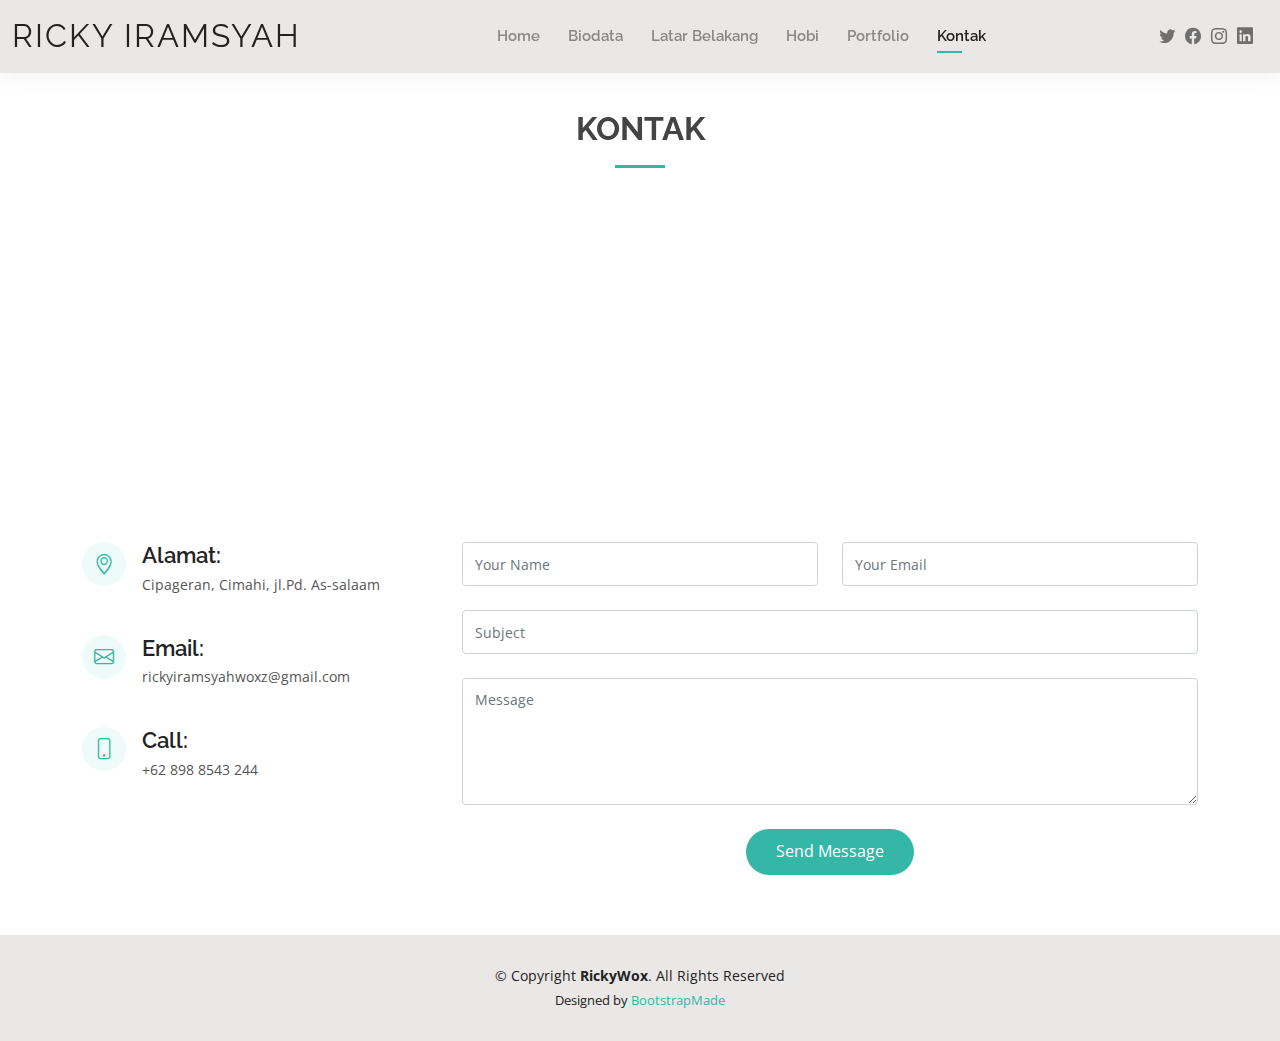
<file: contact.html>
<!DOCTYPE html>
<html lang="en">

<head>
  <meta charset="utf-8">
  <meta content="width=device-width, initial-scale=1.0" name="viewport">

  <title>Contact - RickyWox</title>
  <meta content="" name="description">
  <meta content="" name="keywords">

  <!-- Favicons -->
  <link href="assets/img/favicon.png" rel="icon">
  <link href="assets/img/apple-touch-icon.png" rel="apple-touch-icon">

  <!-- Google Fonts -->
  <link href="https://fonts.googleapis.com/css?family=Open+Sans:300,300i,400,400i,600,600i,700,700i|Raleway:300,300i,400,400i,500,500i,600,600i,700,700i|Poppins:300,300i,400,400i,500,500i,600,600i,700,700i" rel="stylesheet">

  <!-- Vendor CSS Files -->
  <link href="assets/vendor/aos/aos.css" rel="stylesheet">
  <link href="assets/vendor/bootstrap/css/bootstrap.min.css" rel="stylesheet">
  <link href="assets/vendor/bootstrap-icons/bootstrap-icons.css" rel="stylesheet">
  <link href="assets/vendor/boxicons/css/boxicons.min.css" rel="stylesheet">
  <link href="assets/vendor/glightbox/css/glightbox.min.css" rel="stylesheet">
  <link href="assets/vendor/swiper/swiper-bundle.min.css" rel="stylesheet">

  <!-- Template Main CSS File -->
  <link href="assets/css/style.css" rel="stylesheet">

  <!-- =======================================================
  * Template Name: Kelly - v4.3.0
  * Template URL: https://bootstrapmade.com/kelly-free-bootstrap-cv-resume-html-template/
  * Author: BootstrapMade.com
  * License: https://bootstrapmade.com/license/
  ======================================================== -->
</head>

<body>

  <!-- ======= Header ======= -->
  <header id="header" class="fixed-top">
    <div class="container-fluid d-flex justify-content-between align-items-center">

      <h1 class="logo me-auto me-lg-0"><a href="index.html">RICKY IRAMSYAH</a></h1>
      <!-- Uncomment below if you prefer to use an image logo -->
      <!-- <a href="index.html" class="logo"><img src="assets/img/logo.png" alt="" class="img-fluid"></a>-->

      <nav id="navbar" class="navbar order-last order-lg-0">
        <ul>
          <li><a href="index.html">Home</a></li>
          <li><a href="about.html">Biodata</a></li>
          <li><a href="resume.html">Latar Belakang</a></li>
          <li><a href="services.html">Hobi</a></li>
          <li><a href="portfolio.html">Portfolio</a></li>
          <li><a class="active" href="contact.html">Kontak</a></li>
        </ul>
        <i class="bi bi-list mobile-nav-toggle"></i>
      </nav><!-- .navbar -->

      <div class="header-social-links">
        <a href="#" class="twitter"><i class="bi bi-twitter"></i></a>
        <a href="#" class="facebook"><i class="bi bi-facebook"></i></a>
        <a href="#" class="instagram"><i class="bi bi-instagram"></i></a>
        <a href="#" class="linkedin"><i class="bi bi-linkedin"></i></i></a>
      </div>

    </div>

  </header><!-- End Header -->

  <main id="main">

    <!-- ======= Contact Section ======= -->
    <section id="contact" class="contact">
      <div class="container" data-aos="fade-up">

        <div class="section-title">
          <h2>Kontak</h2>
      
        </div>

        <div>
          <iframe style="border:0; width: 100%; height: 270px;" src="https://www.google.com/maps/embed?pb=!1m18!1m12!1m3!1d3961.2955597779173!2d107.53926211449932!3d-6.855133468970433!2m3!1f0!2f0!3f0!3m2!1i1024!2i768!4f13.1!3m3!1m2!1s0x2e68e470e1761649%3A0x0!2zNsKwNTEnMTguNSJTIDEwN8KwMzInMjkuMiJF!5e0!3m2!1sid!2sid!4v1623241635980!5m2!1sid!2sid" frameborder="0" allowfullscreen></iframe>
        </div>
        
        <div class="row mt-5">

          <div class="col-lg-4">
            <div class="info">
              <div class="address">
                <i class="bi bi-geo-alt"></i>
                <h4>Alamat:</h4>
                <p>Cipageran, Cimahi, jl.Pd. As-salaam</p>
              </div>

              <div class="email">
                <i class="bi bi-envelope"></i>
                <h4>Email:</h4>
                <p>rickyiramsyahwoxz@gmail.com</p>
              </div>

              <div class="phone">
                <i class="bi bi-phone"></i>
                <h4>Call:</h4>
                <p>+62 898 8543 244</p>
              </div>

            </div>

          </div>

          <div class="col-lg-8 mt-5 mt-lg-0">

            <form action="forms/contact.php" method="post" role="form" class="php-email-form">
              <div class="row">
                <div class="col-md-6 form-group">
                  <input type="text" name="name" class="form-control" id="name" placeholder="Your Name" required>
                </div>
                <div class="col-md-6 form-group mt-3 mt-md-0">
                  <input type="email" class="form-control" name="email" id="email" placeholder="Your Email" required>
                </div>
              </div>
              <div class="form-group mt-3">
                <input type="text" class="form-control" name="subject" id="subject" placeholder="Subject" required>
              </div>
              <div class="form-group mt-3">
                <textarea class="form-control" name="message" rows="5" placeholder="Message" required></textarea>
              </div>
              <div class="my-3">
                <div class="loading">Loading</div>
                <div class="error-message"></div>
                <div class="sent-message">Your message has been sent. Thank you!</div>
              </div>
              <div class="text-center"><button type="submit">Send Message</button></div>
            </form>

          </div>

        </div>

      </div>
    </section><!-- End Contact Section -->

  </main><!-- End #main -->

  <!-- ======= Footer ======= -->
  <footer id="footer">
    <div class="container">
      <div class="copyright">
        &copy; Copyright <strong><span>RickyWox</span></strong>. All Rights Reserved
      </div>
      <div class="credits">
        <!-- All the links in the footer should remain intact. -->
        <!-- You can delete the links only if you purchased the pro version. -->
        <!-- Licensing information: https://bootstrapmade.com/license/ -->
        <!-- Purchase the pro version with working PHP/AJAX contact form: https://bootstrapmade.com/kelly-free-bootstrap-cv-resume-html-template/ -->
        Designed by <a href="https://bootstrapmade.com/">BootstrapMade</a>
      </div>
    </div>
  </footer><!-- End  Footer -->

  <div id="preloader"></div>
  <a href="#" class="back-to-top d-flex align-items-center justify-content-center"><i class="bi bi-arrow-up-short"></i></a>

  <!-- Vendor JS Files -->
  <script src="assets/vendor/aos/aos.js"></script>
  <script src="assets/vendor/bootstrap/js/bootstrap.bundle.min.js"></script>
  <script src="assets/vendor/glightbox/js/glightbox.min.js"></script>
  <script src="assets/vendor/isotope-layout/isotope.pkgd.min.js"></script>
  <script src="assets/vendor/php-email-form/validate.js"></script>
  <script src="assets/vendor/purecounter/purecounter.js"></script>
  <script src="assets/vendor/swiper/swiper-bundle.min.js"></script>
  <script src="assets/vendor/waypoints/noframework.waypoints.js"></script>

  <!-- Template Main JS File -->
  <script src="assets/js/main.js"></script>

</body>

</html>
</file>
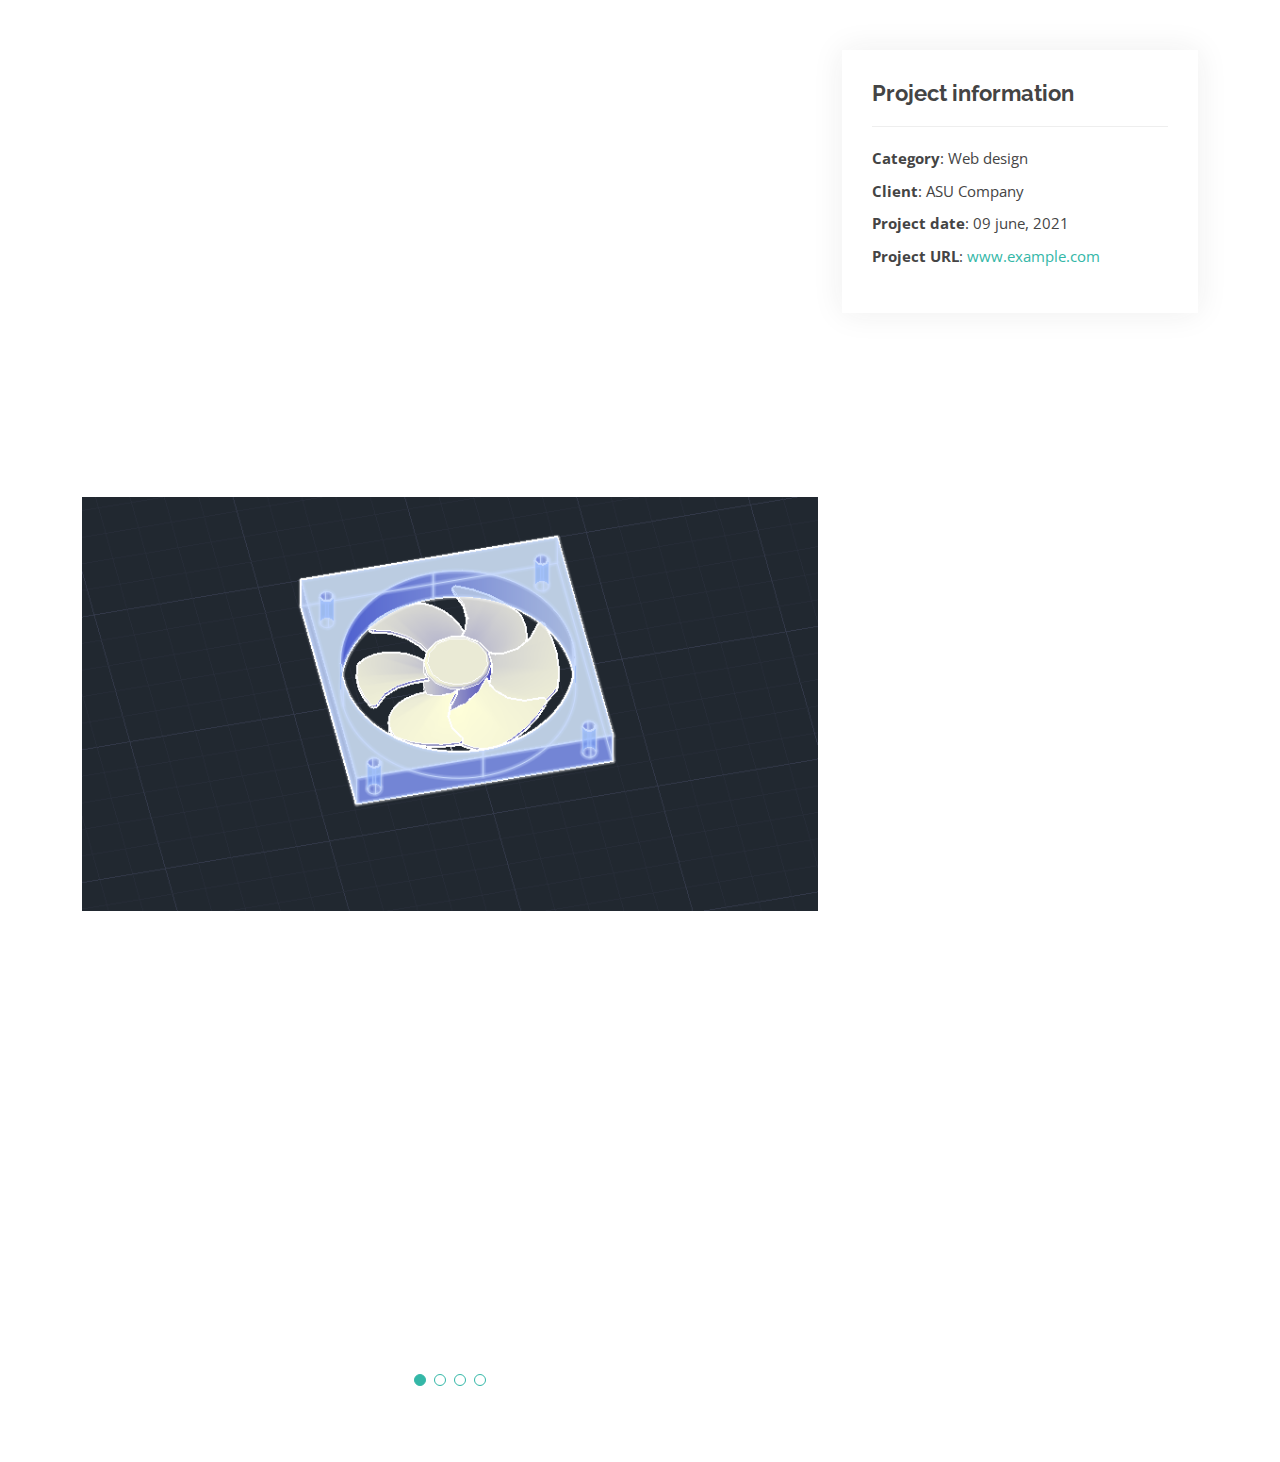
<file: portfolio-details.html>
<!DOCTYPE html>
<html lang="en">

<head>
  <meta charset="utf-8">
  <meta content="width=device-width, initial-scale=1.0" name="viewport">

  <title>RickyWox</title>
  <meta content="" name="description">
  <meta content="" name="keywords">

  <!-- Favicons -->
  <link href="assets/img/favicon.png" rel="icon">
  <link href="assets/img/apple-touch-icon.png" rel="apple-touch-icon">

  <!-- Google Fonts -->
  <link href="https://fonts.googleapis.com/css?family=Open+Sans:300,300i,400,400i,600,600i,700,700i|Raleway:300,300i,400,400i,500,500i,600,600i,700,700i|Poppins:300,300i,400,400i,500,500i,600,600i,700,700i" rel="stylesheet">

  <!-- Vendor CSS Files -->
  <link href="assets/vendor/aos/aos.css" rel="stylesheet">
  <link href="assets/vendor/bootstrap/css/bootstrap.min.css" rel="stylesheet">
  <link href="assets/vendor/bootstrap-icons/bootstrap-icons.css" rel="stylesheet">
  <link href="assets/vendor/boxicons/css/boxicons.min.css" rel="stylesheet">
  <link href="assets/vendor/glightbox/css/glightbox.min.css" rel="stylesheet">
  <link href="assets/vendor/swiper/swiper-bundle.min.css" rel="stylesheet">

  <!-- Template Main CSS File -->
  <link href="assets/css/style.css" rel="stylesheet">

  <!-- =======================================================
  * Template Name: Kelly - v4.3.0
  * Template URL: https://bootstrapmade.com/kelly-free-bootstrap-cv-resume-html-template/
  * Author: BootstrapMade.com
  * License: https://bootstrapmade.com/license/
  ======================================================== -->
</head>

<body>

  <main id="main">

    <!-- ======= Portfolio Details Section ======= -->
    <section id="portfolio-details" class="portfolio-details">
      <div class="container">

        <div class="row gy-4">

          <div class="col-lg-8">
            <div class="portfolio-details-slider swiper-container">
              <div class="swiper-wrapper align-items-center">

                <div class="swiper-slide">
                  <img src="assets/img/portofolio1.PNG" alt="">
                </div>

                <div class="swiper-slide">
                  <img src="assets/img/p1.jpeg" alt="">
                </div>

                <div class="swiper-slide">
                  <img src="assets/img/p2.jpeg" alt="">
                </div>

                <div class="swiper-slide">
                  <img src="assets/img/p3.jpeg" alt="">
                </div>

              </div>
              <div class="swiper-pagination"></div>
            </div>
          </div>

          <div class="col-lg-4">
            <div class="portfolio-info">
              <h3>Project information</h3>
              <ul>
                <li><strong>Category</strong>: Web design</li>
                <li><strong>Client</strong>: ASU Company</li>
                <li><strong>Project date</strong>: 09 june, 2021</li>
                <li><strong>Project URL</strong>: <a href="#">www.example.com</a></li>
              </ul>
            </div>
            
          </div>

        </div>

      </div>
    </section><!-- End Portfolio Details Section -->

  </main><!-- End #main -->

  <div id="preloader"></div>
  <a href="#" class="back-to-top d-flex align-items-center justify-content-center"><i class="bi bi-arrow-up-short"></i></a>

  <!-- Vendor JS Files -->
  <script src="assets/vendor/aos/aos.js"></script>
  <script src="assets/vendor/bootstrap/js/bootstrap.bundle.min.js"></script>
  <script src="assets/vendor/glightbox/js/glightbox.min.js"></script>
  <script src="assets/vendor/isotope-layout/isotope.pkgd.min.js"></script>
  <script src="assets/vendor/php-email-form/validate.js"></script>
  <script src="assets/vendor/purecounter/purecounter.js"></script>
  <script src="assets/vendor/swiper/swiper-bundle.min.js"></script>
  <script src="assets/vendor/waypoints/noframework.waypoints.js"></script>

  <!-- Template Main JS File -->
  <script src="assets/js/main.js"></script>

</body>

</html>
</file>
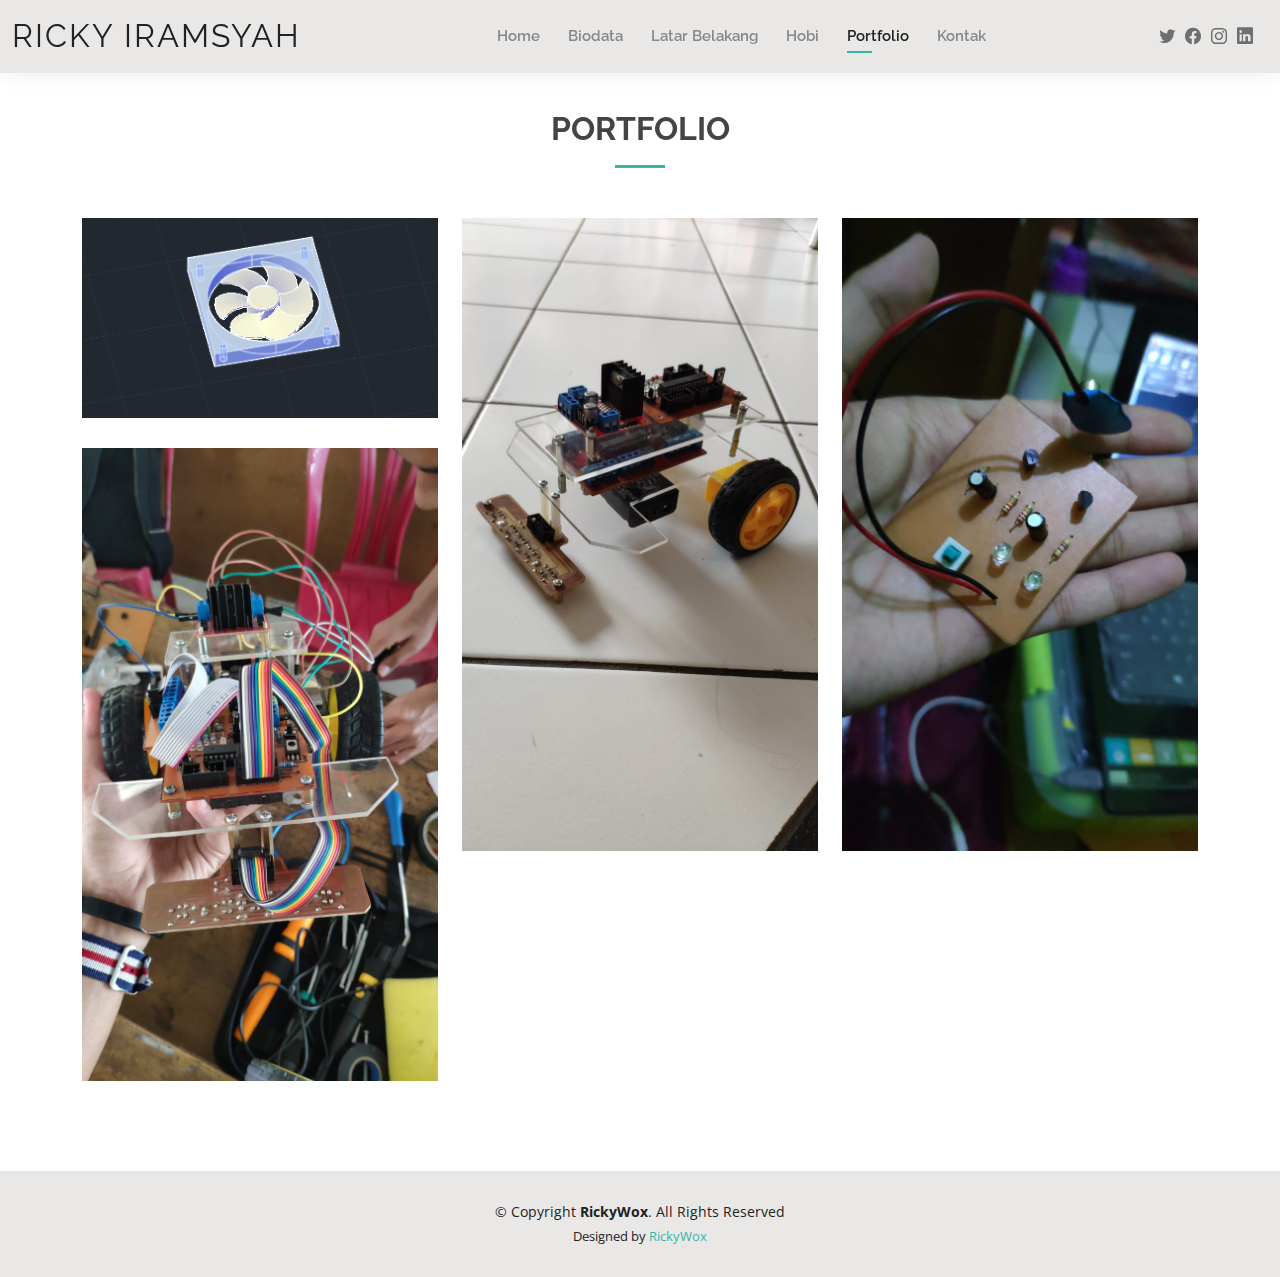
<file: portfolio.html>
<!DOCTYPE html>
<html lang="en">

<head>
  <meta charset="utf-8">
  <meta content="width=device-width, initial-scale=1.0" name="viewport">

  <title>RickyWox</title>
  <meta content="" name="description">
  <meta content="" name="keywords">

  <!-- Favicons -->
  <link href="assets/img/favicon.png" rel="icon">
  <link href="assets/img/apple-touch-icon.png" rel="apple-touch-icon">

  <!-- Google Fonts -->
  <link href="https://fonts.googleapis.com/css?family=Open+Sans:300,300i,400,400i,600,600i,700,700i|Raleway:300,300i,400,400i,500,500i,600,600i,700,700i|Poppins:300,300i,400,400i,500,500i,600,600i,700,700i" rel="stylesheet">

  <!-- Vendor CSS Files -->
  <link href="assets/vendor/aos/aos.css" rel="stylesheet">
  <link href="assets/vendor/bootstrap/css/bootstrap.min.css" rel="stylesheet">
  <link href="assets/vendor/bootstrap-icons/bootstrap-icons.css" rel="stylesheet">
  <link href="assets/vendor/boxicons/css/boxicons.min.css" rel="stylesheet">
  <link href="assets/vendor/glightbox/css/glightbox.min.css" rel="stylesheet">
  <link href="assets/vendor/swiper/swiper-bundle.min.css" rel="stylesheet">

  <!-- Template Main CSS File -->
  <link href="assets/css/style.css" rel="stylesheet">

  <!-- =======================================================
  * Template Name: Kelly - v4.3.0
  * Template URL: https://bootstrapmade.com/kelly-free-bootstrap-cv-resume-html-template/
  * Author: BootstrapMade.com
  * License: https://bootstrapmade.com/license/
  ======================================================== -->
</head>

<body>

  <!-- ======= Header ======= -->
  <header id="header" class="fixed-top">
    <div class="container-fluid d-flex justify-content-between align-items-center">

      <h1 class="logo me-auto me-lg-0"><a href="index.html">RICKY IRAMSYAH</a></h1>
      <!-- Uncomment below if you prefer to use an image logo -->
      <!-- <a href="index.html" class="logo"><img src="assets/img/logo.png" alt="" class="img-fluid"></a>-->

      <nav id="navbar" class="navbar order-last order-lg-0">
        <ul>
          <li><a href="index.html">Home</a></li>
          <li><a href="about.html">Biodata</a></li>
          <li><a href="resume.html">Latar Belakang</a></li>
          <li><a href="services.html">Hobi</a></li>
          <li><a class="active" href="portfolio.html">Portfolio</a></li>
          <li><a href="contact.html">Kontak</a></li>
        </ul>
        <i class="bi bi-list mobile-nav-toggle"></i>
      </nav><!-- .navbar -->

      <div class="header-social-links">
        <a href="#" class="twitter"><i class="bi bi-twitter"></i></a>
        <a href="#" class="facebook"><i class="bi bi-facebook"></i></a>
        <a href="https://instagram.com/rickywox?utm_medium=copy_link" class="instagram"><i class="bi bi-instagram"></i></a>
        <a href="#" class="linkedin"><i class="bi bi-linkedin"></i></i></a>
      </div>

    </div>

  </header><!-- End Header -->

  <main id="main">

    <!-- ======= Portfolio Section ======= -->
    <section id="portfolio" class="portfolio">
      <div class="container" data-aos="fade-up">

        <div class="section-title">
          <h2>Portfolio</h2>
       
        </div>

        <div class="row portfolio-container" data-aos="fade-up" data-aos-delay="200">

          <div class="col-lg-4 col-md-6 portfolio-item filter-app">
            <div class="portfolio-wrap">
              <img src="assets/img/portofolio1.PNG" class="img-fluid" alt="">
              <div class="portfolio-info">
                <h4>App 1</h4>
                <p>App</p>
                <div class="portfolio-links">
                  <a href="assets/img/portofolio1.PNG" data-gallery="portfolioGallery" class="portfolio-lightbox" title="App 1"><i class="bx bx-plus"></i></a>
                  <a href="portfolio-details.html" class="portfolio-details-lightbox" data-glightbox="type: external" title="Portfolio Details"><i class="bx bx-link"></i></a>
                </div>
              </div>
            </div>
          </div>

          <div class="col-lg-4 col-md-6 portfolio-item filter-web">
            <div class="portfolio-wrap">
              <img src="assets/img/p1.jpeg" class="img-fluid" alt="">
              <div class="portfolio-info">
                <h4>Web 3</h4>
                <p>Web</p>
                <div class="portfolio-links">
                  <a href="assets/img/p1.jpeg" data-gallery="portfolioGallery" class="portfolio-lightbox" title="Web 3"><i class="bx bx-plus"></i></a>
                  <a href="portfolio-details.html" class="portfolio-details-lightbox" data-glightbox="type: external" title="Portfolio Details"><i class="bx bx-link"></i></a>
                </div>
              </div>
            </div>
          </div>

          <div class="col-lg-4 col-md-6 portfolio-item filter-app">
            <div class="portfolio-wrap">
              <img src="assets/img/p3.jpeg" class="img-fluid" alt="">
              <div class="portfolio-info">
                <h4>App 2</h4>
                <p>App</p>
                <div class="portfolio-links">
                  <a href="assets/img/p3.jpeg" data-gallery="portfolioGallery" class="portfolio-lightbox" title="Web 3"><i class="bx bx-plus"></i></a>
                  <a href="portfolio-details.html" class="portfolio-details-lightbox" data-glightbox="type: external" title="Portfolio Details"><i class="bx bx-link"></i></a>
                </div>
              </div>
            </div>
          </div>

          <div class="col-lg-4 col-md-6 portfolio-item filter-web">
            <div class="portfolio-wrap">
              <img src="assets/img/p2.jpeg" class="img-fluid" alt="">
              <div class="portfolio-info">
                <h4>Web 2</h4>
                <p>Web</p>
                <div class="portfolio-links">
                  <a href="assets/img/p2.jpeg" data-gallery="portfolioGallery" class="portfolio-lightbox" title="Web 2"><i class="bx bx-plus"></i></a>
                  <a href="portfolio-details.html" class="portfolio-details-lightbox" data-glightbox="type: external" title="Portfolio Details"><i class="bx bx-link"></i></a>
                </div>
              </div>
            </div>
          </div>

        </div>

      </div>
    </section><!-- End Portfolio Section -->

  </main><!-- End #main -->

  <!-- ======= Footer ======= -->
  <footer id="footer">
    <div class="container">
      <div class="copyright">
        &copy; Copyright <strong><span>RickyWox</span></strong>. All Rights Reserved
      </div>
      <div class="credits">
        <!-- All the links in the footer should remain intact. -->
        <!-- You can delete the links only if you purchased the pro version. -->
        <!-- Licensing information: https://bootstrapmade.com/license/ -->
        <!-- Purchase the pro version with working PHP/AJAX contact form: https://bootstrapmade.com/kelly-free-bootstrap-cv-resume-html-template/ -->
        Designed by <a href="https://bootstrapmade.com/">RickyWox</a>
      </div>
    </div>
  </footer><!-- End  Footer -->

  <div id="preloader"></div>
  <a href="#" class="back-to-top d-flex align-items-center justify-content-center"><i class="bi bi-arrow-up-short"></i></a>

  <!-- Vendor JS Files -->
  <script src="assets/vendor/aos/aos.js"></script>
  <script src="assets/vendor/bootstrap/js/bootstrap.bundle.min.js"></script>
  <script src="assets/vendor/glightbox/js/glightbox.min.js"></script>
  <script src="assets/vendor/isotope-layout/isotope.pkgd.min.js"></script>
  <script src="assets/vendor/php-email-form/validate.js"></script>
  <script src="assets/vendor/purecounter/purecounter.js"></script>
  <script src="assets/vendor/swiper/swiper-bundle.min.js"></script>
  <script src="assets/vendor/waypoints/noframework.waypoints.js"></script>

  <!-- Template Main JS File -->
  <script src="assets/js/main.js"></script>

</body>

</html>
</file>
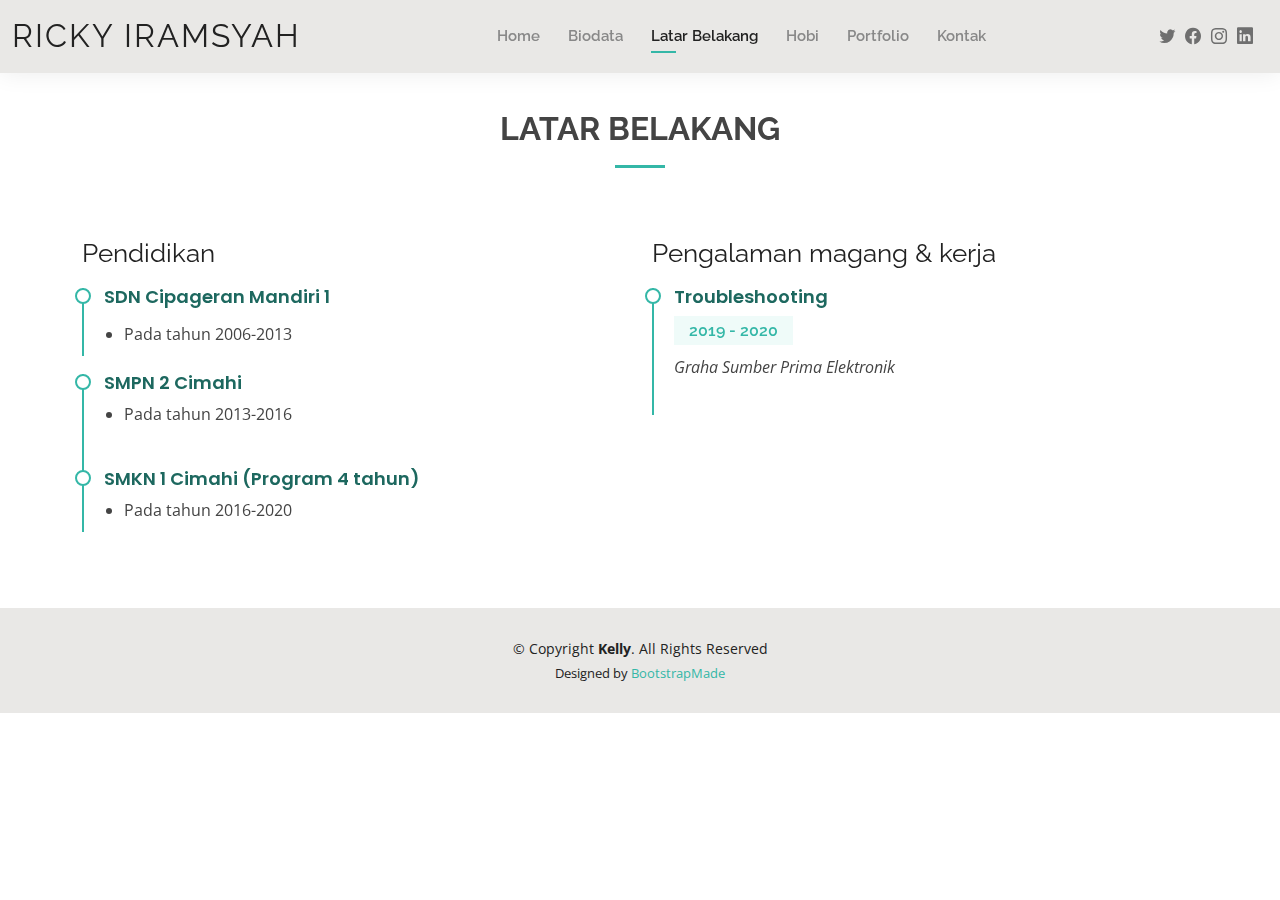
<file: resume.html>
<!DOCTYPE html>
<html lang="en">

<head>
  <meta charset="utf-8">
  <meta content="width=device-width, initial-scale=1.0" name="viewport">

  <title>Resume - Kelly Bootstrap Template</title>
  <meta content="" name="description">
  <meta content="" name="keywords">

  <!-- Favicons -->
  <link href="assets/img/favicon.png" rel="icon">
  <link href="assets/img/apple-touch-icon.png" rel="apple-touch-icon">

  <!-- Google Fonts -->
  <link href="https://fonts.googleapis.com/css?family=Open+Sans:300,300i,400,400i,600,600i,700,700i|Raleway:300,300i,400,400i,500,500i,600,600i,700,700i|Poppins:300,300i,400,400i,500,500i,600,600i,700,700i" rel="stylesheet">

  <!-- Vendor CSS Files -->
  <link href="assets/vendor/aos/aos.css" rel="stylesheet">
  <link href="assets/vendor/bootstrap/css/bootstrap.min.css" rel="stylesheet">
  <link href="assets/vendor/bootstrap-icons/bootstrap-icons.css" rel="stylesheet">
  <link href="assets/vendor/boxicons/css/boxicons.min.css" rel="stylesheet">
  <link href="assets/vendor/glightbox/css/glightbox.min.css" rel="stylesheet">
  <link href="assets/vendor/swiper/swiper-bundle.min.css" rel="stylesheet">

  <!-- Template Main CSS File -->
  <link href="assets/css/style.css" rel="stylesheet">

  <!-- =======================================================
  * Template Name: Kelly - v4.3.0
  * Template URL: https://bootstrapmade.com/kelly-free-bootstrap-cv-resume-html-template/
  * Author: BootstrapMade.com
  * License: https://bootstrapmade.com/license/
  ======================================================== -->
</head>

<body>

  <!-- ======= Header ======= -->
  <header id="header" class="fixed-top">
    <div class="container-fluid d-flex justify-content-between align-items-center">

      <h1 class="logo me-auto me-lg-0"><a href="index.html">RICKY IRAMSYAH</a></h1>
      <!-- Uncomment below if you prefer to use an image logo -->
      <!-- <a href="index.html" class="logo"><img src="assets/img/logo.png" alt="" class="img-fluid"></a>-->

      <nav id="navbar" class="navbar order-last order-lg-0">
        <ul>
          <li><a href="index.html">Home</a></li>
          <li><a href="about.html">Biodata</a></li>
          <li><a class="active" href="resume.html">Latar Belakang</a></li>
          <li><a href="services.html">Hobi</a></li>
          <li><a href="portfolio.html">Portfolio</a></li>
          <li><a href="contact.html">Kontak</a></li>
        </ul>
        <i class="bi bi-list mobile-nav-toggle"></i>
      </nav><!-- .navbar -->

      <div class="header-social-links">
        <a href="#" class="twitter"><i class="bi bi-twitter"></i></a>
        <a href="#" class="facebook"><i class="bi bi-facebook"></i></a>
        <a href="#" class="instagram"><i class="bi bi-instagram"></i></a>
        <a href="#" class="linkedin"><i class="bi bi-linkedin"></i></i></a>
      </div>

    </div>

  </header><!-- End Header -->

  <main id="main">

    <!-- ======= Resume Section ======= -->
    <section id="resume" class="resume">
      <div class="container" data-aos="fade-up">

        <div class="section-title">
          <h2>Latar Belakang</h2>
          <p></p>
        </div>

        <div class="row">
          <div class="col-lg-6">
            <h3 class="resume-title">Pendidikan</h3>
            <div class="resume-item pb-0">
              <h4>SDN Cipageran Mandiri 1</h4>
              <p><em></em></p>
              <p>
              <ul>
                <li>Pada tahun 2006-2013</li>
               
              </ul>
              </p>
            </div>

            <h3 class="resume-title"></h3>
            <div class="resume-item">
              <h4>SMPN 2 Cimahi  </h4>
              <ul><li>Pada tahun 2013-2016
              </li>

              </ul>

            </div>
            <div class="resume-item">
              <h4>SMKN 1 Cimahi (Program 4 tahun)</h4>
              <ul><li>Pada tahun 2016-2020
              </li>

              </ul>
              
            </div>
          </div>
          <div class="col-lg-6">
            <h3 class="resume-title">Pengalaman magang & kerja</h3>
            <div class="resume-item">
              <h4>Troubleshooting</h4>
              <h5>2019 - 2020</h5>
              <p><em>Graha Sumber Prima Elektronik </em></p>
              <p>
              
              </p>
            </div>
            
              </ul>
              </p>
            </div>
          </div>
        </div>

      </div>
    </section><!-- End Resume Section -->

  </main><!-- End #main -->

  <!-- ======= Footer ======= -->
  <footer id="footer">
    <div class="container">
      <div class="copyright">
        &copy; Copyright <strong><span>Kelly</span></strong>. All Rights Reserved
      </div>
      <div class="credits">
        <!-- All the links in the footer should remain intact. -->
        <!-- You can delete the links only if you purchased the pro version. -->
        <!-- Licensing information: https://bootstrapmade.com/license/ -->
        <!-- Purchase the pro version with working PHP/AJAX contact form: https://bootstrapmade.com/kelly-free-bootstrap-cv-resume-html-template/ -->
        Designed by <a href="https://bootstrapmade.com/">BootstrapMade</a>
      </div>
    </div>
  </footer><!-- End  Footer -->

  <div id="preloader"></div>
  <a href="#" class="back-to-top d-flex align-items-center justify-content-center"><i class="bi bi-arrow-up-short"></i></a>

  <!-- Vendor JS Files -->
  <script src="assets/vendor/aos/aos.js"></script>
  <script src="assets/vendor/bootstrap/js/bootstrap.bundle.min.js"></script>
  <script src="assets/vendor/glightbox/js/glightbox.min.js"></script>
  <script src="assets/vendor/isotope-layout/isotope.pkgd.min.js"></script>
  <script src="assets/vendor/php-email-form/validate.js"></script>
  <script src="assets/vendor/purecounter/purecounter.js"></script>
  <script src="assets/vendor/swiper/swiper-bundle.min.js"></script>
  <script src="assets/vendor/waypoints/noframework.waypoints.js"></script>

  <!-- Template Main JS File -->
  <script src="assets/js/main.js"></script>

</body>

</html>
</file>
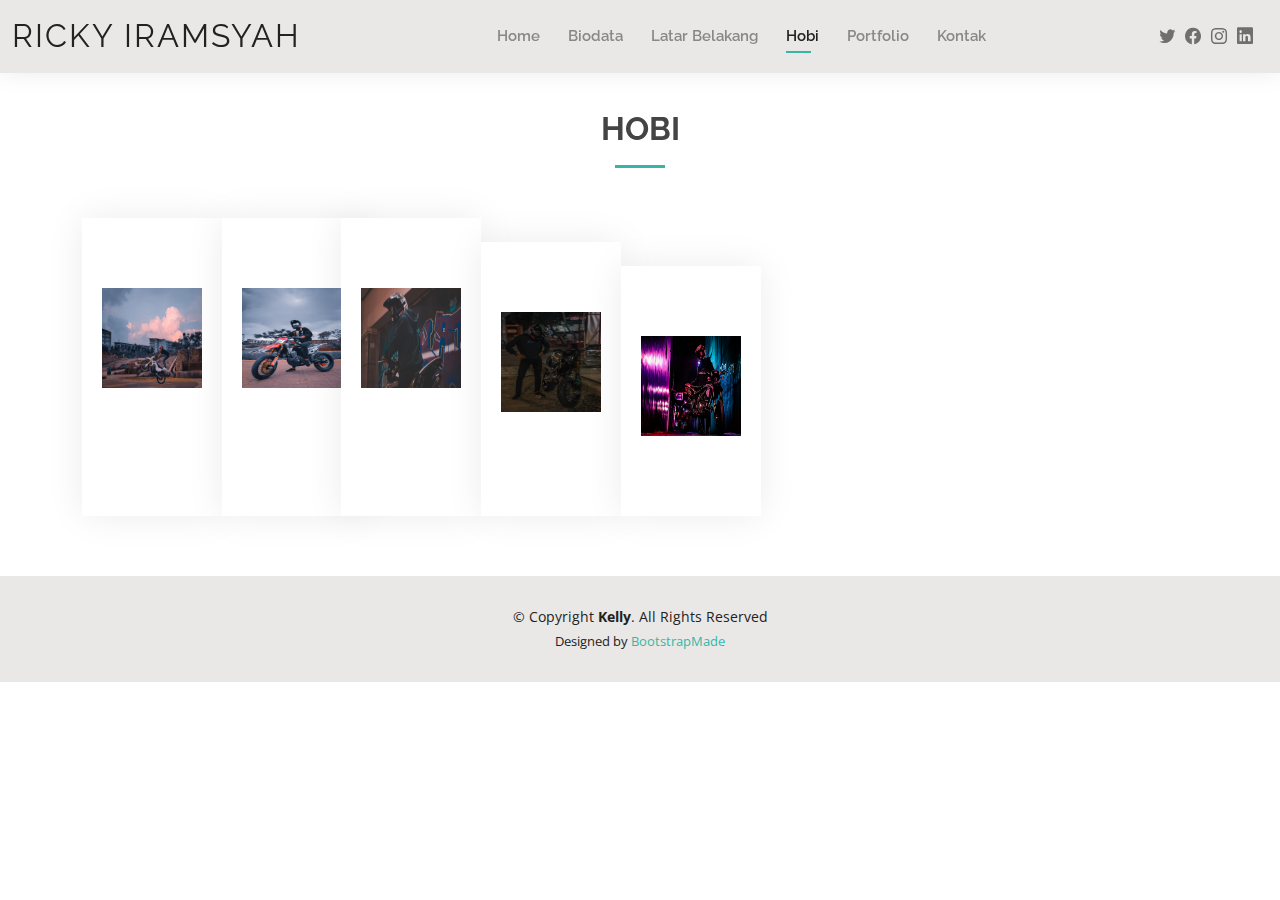
<file: services.html>
<!DOCTYPE html>
<html lang="en">

<head>
  <meta charset="utf-8">
  <meta content="width=device-width, initial-scale=1.0" name="viewport">

  <title>Services - Kelly Bootstrap Template</title>
  <meta content="" name="description">
  <meta content="" name="keywords">

  <!-- Favicons -->
  <link href="assets/img/favicon.png" rel="icon">
  <link href="assets/img/apple-touch-icon.png" rel="apple-touch-icon">

  <!-- Google Fonts -->
  <link href="https://fonts.googleapis.com/css?family=Open+Sans:300,300i,400,400i,600,600i,700,700i|Raleway:300,300i,400,400i,500,500i,600,600i,700,700i|Poppins:300,300i,400,400i,500,500i,600,600i,700,700i" rel="stylesheet">

  <!-- Vendor CSS Files -->
  <link href="assets/vendor/aos/aos.css" rel="stylesheet">
  <link href="assets/vendor/bootstrap/css/bootstrap.min.css" rel="stylesheet">
  <link href="assets/vendor/bootstrap-icons/bootstrap-icons.css" rel="stylesheet">
  <link href="assets/vendor/boxicons/css/boxicons.min.css" rel="stylesheet">
  <link href="assets/vendor/glightbox/css/glightbox.min.css" rel="stylesheet">
  <link href="assets/vendor/swiper/swiper-bundle.min.css" rel="stylesheet">

  <!-- Template Main CSS File -->
  <link href="assets/css/style.css" rel="stylesheet">

  <!-- =======================================================
  * Template Name: Kelly - v4.3.0
  * Template URL: https://bootstrapmade.com/kelly-free-bootstrap-cv-resume-html-template/
  * Author: BootstrapMade.com
  * License: https://bootstrapmade.com/license/
  ======================================================== -->
</head>

<body>

  <!-- ======= Header ======= -->
  <header id="header" class="fixed-top">
    <div class="container-fluid d-flex justify-content-between align-items-center">

      <h1 class="logo me-auto me-lg-0"><a href="index.html">RICKY IRAMSYAH</a></h1>
      <!-- Uncomment below if you prefer to use an image logo -->
      <!-- <a href="index.html" class="logo"><img src="assets/img/logo.png" alt="" class="img-fluid"></a>-->

      <nav id="navbar" class="navbar order-last order-lg-0">
        <ul>
          <li><a href="index.html">Home</a></li>
          <li><a href="about.html">Biodata</a></li>
          <li><a href="resume.html">Latar Belakang</a></li>
          <li><a class="active" href="services.html">Hobi </a></li>
          <li><a href="portfolio.html">Portfolio</a></li>
          <li><a href="contact.html">Kontak</a></li>
        </ul>
        <i class="bi bi-list mobile-nav-toggle"></i>
      </nav><!-- .navbar -->

      <div class="header-social-links">
        <a href="#" class="twitter"><i class="bi bi-twitter"></i></a>
        <a href="#" class="facebook"><i class="bi bi-facebook"></i></a>
        <a href="#" class="instagram"><i class="bi bi-instagram"></i></a>
        <a href="#" class="linkedin"><i class="bi bi-linkedin"></i></i></a>
      </div>

    </div>

  </header><!-- End Header -->

  <main id="main">

    <!-- ======= Services Section ======= -->
    <section id="services" class="services">
      <div class="container" data-aos="fade-up">

        <div class="section-title">
          <h2>Hobi</h2>
          
        </div>

        <div class="row">
          <div class="col-lg-4 col-md-6 d-flex align-items-stretch" data-aos="zoom-in" data-aos-delay="100">
            <div class="icon-box iconbox-blue">
              <div class="icon">
                <img src="assets/img/hobi1.jpeg" width="100" height="100" viewBox="0 0 600 600">
                  <path stroke="none" stroke-width="0" fill="#f5f5f5" d="M300,521.0016835830174C376.1290562159157,517.8887921683347,466.0731472004068,529.7835943286574,510.70327084640275,468.03025145048787C554.3714126377745,407.6079735673963,508.03601936045806,328.9844924480964,491.2728898941984,256.3432110539036C474.5976632858925,184.082847569629,479.9380746630129,96.60480741107993,416.23090153303,58.64404602377083C348.86323505073057,18.502131276798302,261.93793281208167,40.57373210992963,193.5410806939664,78.93577620505333C130.42746243093433,114.334589627462,98.30271207620316,179.96522072025542,76.75703585869454,249.04625023123273C51.97151888228291,328.5150500222984,13.704378332031375,421.85034740162234,66.52175969318436,486.19268352777647C119.04800174914682,550.1803526380478,217.28368757567262,524.383925680826,300,521.0016835830174"></path>
                </img>
                
              </div>
              
          </div>

          <div class="col-lg-4 col-md-6 d-flex align-items-stretch mt-4 mt-md-0" data-aos="zoom-in" data-aos-delay="200">
            <div class="icon-box iconbox-orange ">
              <div class="icon">
                <img src="assets/img/hobi2.jpeg" width="100" height="100" viewBox="0 0 600 600">
                  <path stroke="none" stroke-width="0" fill="#f5f5f5" d="M300,582.0697525312426C382.5290701553225,586.8405444964366,449.9789794690241,525.3245884688669,502.5850820975895,461.55621195738473C556.606425686781,396.0723002908107,615.8543463187945,314.28637112970534,586.6730223649479,234.56875336149918C558.9533121215079,158.8439757836574,454.9685369536778,164.00468322053177,381.49747125262974,130.76875717737553C312.15926192815925,99.40240125094834,248.97055460311594,18.661163978235184,179.8680185752513,50.54337015887873C110.5421016452524,82.52863877960104,119.82277516462835,180.83849132639028,109.12597500060166,256.43424936330496C100.08760227029461,320.3096726198365,92.17705696193138,384.0621239912766,124.79988738764834,439.7174275375508C164.83382741302287,508.01625554203684,220.96474134820875,577.5009287672846,300,582.0697525312426"></path>
                </img>
                
              </div>
              
              
            </div>
          </div>

          <div class="col-lg-4 col-md-6 d-flex align-items-stretch mt-4 mt-lg-0" data-aos="zoom-in" data-aos-delay="300">
            <div class="icon-box iconbox-pink">
              <div class="icon">
                <img src="assets/img/hobi3.jpeg" width="100" height="100" viewBox="0 0 600 600">
                  <path stroke="none" stroke-width="0" fill="#f5f5f5" d="M300,521.0016835830174C376.1290562159157,517.8887921683347,466.0731472004068,529.7835943286574,510.70327084640275,468.03025145048787C554.3714126377745,407.6079735673963,508.03601936045806,328.9844924480964,491.2728898941984,256.3432110539036C474.5976632858925,184.082847569629,479.9380746630129,96.60480741107993,416.23090153303,58.64404602377083C348.86323505073057,18.502131276798302,261.93793281208167,40.57373210992963,193.5410806939664,78.93577620505333C130.42746243093433,114.334589627462,98.30271207620316,179.96522072025542,76.75703585869454,249.04625023123273C51.97151888228291,328.5150500222984,13.704378332031375,421.85034740162234,66.52175969318436,486.19268352777647C119.04800174914682,550.1803526380478,217.28368757567262,524.383925680826,300,521.0016835830174"></path>
                </img>
            </div>
          </div>

          <div class="col-lg-4 col-md-6 d-flex align-items-stretch mt-4" data-aos="zoom-in" data-aos-delay="100">
            <div class="icon-box iconbox-yellow">
              <div class="icon">
                <img src="assets/img/hobi4.jpeg" width="100" height="100" viewBox="0 0 600 600">
                  <path stroke="none" stroke-width="0" fill="#f5f5f5" d="M300,521.0016835830174C376.1290562159157,517.8887921683347,466.0731472004068,529.7835943286574,510.70327084640275,468.03025145048787C554.3714126377745,407.6079735673963,508.03601936045806,328.9844924480964,491.2728898941984,256.3432110539036C474.5976632858925,184.082847569629,479.9380746630129,96.60480741107993,416.23090153303,58.64404602377083C348.86323505073057,18.502131276798302,261.93793281208167,40.57373210992963,193.5410806939664,78.93577620505333C130.42746243093433,114.334589627462,98.30271207620316,179.96522072025542,76.75703585869454,249.04625023123273C51.97151888228291,328.5150500222984,13.704378332031375,421.85034740162234,66.52175969318436,486.19268352777647C119.04800174914682,550.1803526380478,217.28368757567262,524.383925680826,300,521.0016835830174"></path>
                </img>
            </div>
          </div>

          <div class="col-lg-4 col-md-6 d-flex align-items-stretch mt-4" data-aos="zoom-in" data-aos-delay="200">
            <div class="icon-box iconbox-red">
              <div class="icon">
                <img src="assets/img/hobi5.jpeg" width="100" height="100" viewBox="0 0 600 600">
                  <path stroke="none" stroke-width="0" fill="#f5f5f5" d="M300,521.0016835830174C376.1290562159157,517.8887921683347,466.0731472004068,529.7835943286574,510.70327084640275,468.03025145048787C554.3714126377745,407.6079735673963,508.03601936045806,328.9844924480964,491.2728898941984,256.3432110539036C474.5976632858925,184.082847569629,479.9380746630129,96.60480741107993,416.23090153303,58.64404602377083C348.86323505073057,18.502131276798302,261.93793281208167,40.57373210992963,193.5410806939664,78.93577620505333C130.42746243093433,114.334589627462,98.30271207620316,179.96522072025542,76.75703585869454,249.04625023123273C51.97151888228291,328.5150500222984,13.704378332031375,421.85034740162234,66.52175969318436,486.19268352777647C119.04800174914682,550.1803526380478,217.28368757567262,524.383925680826,300,521.0016835830174"></path>
                </img>
            </div>
          </div>


          
        </div>

      </div>
    </section><!-- End Services Section -->

  </main><!-- End #main -->

  <!-- ======= Footer ======= -->
  <footer id="footer">
    <div class="container">
      <div class="copyright">
        &copy; Copyright <strong><span>Kelly</span></strong>. All Rights Reserved
      </div>
      <div class="credits">
        <!-- All the links in the footer should remain intact. -->
        <!-- You can delete the links only if you purchased the pro version. -->
        <!-- Licensing information: https://bootstrapmade.com/license/ -->
        <!-- Purchase the pro version with working PHP/AJAX contact form: https://bootstrapmade.com/kelly-free-bootstrap-cv-resume-html-template/ -->
        Designed by <a href="https://bootstrapmade.com/">BootstrapMade</a>
      </div>
    </div>
  </footer><!-- End  Footer -->

  <div id="preloader"></div>
  <a href="#" class="back-to-top d-flex align-items-center justify-content-center"><i class="bi bi-arrow-up-short"></i></a>

  <!-- Vendor JS Files -->
  <script src="assets/vendor/aos/aos.js"></script>
  <script src="assets/vendor/bootstrap/js/bootstrap.bundle.min.js"></script>
  <script src="assets/vendor/glightbox/js/glightbox.min.js"></script>
  <script src="assets/vendor/isotope-layout/isotope.pkgd.min.js"></script>
  <script src="assets/vendor/php-email-form/validate.js"></script>
  <script src="assets/vendor/purecounter/purecounter.js"></script>
  <script src="assets/vendor/swiper/swiper-bundle.min.js"></script>
  <script src="assets/vendor/waypoints/noframework.waypoints.js"></script>

  <!-- Template Main JS File -->
  <script src="assets/js/main.js"></script>

</body>

</html>
</file>
<file: assets/css/style.css>
/**
* Template Name: Kelly - v4.3.0
* Template URL: https://bootstrapmade.com/kelly-free-bootstrap-cv-resume-html-template/
* Author: BootstrapMade.com
* License: https://bootstrapmade.com/license/
*/

/*--------------------------------------------------------------
# General
--------------------------------------------------------------*/
body {
  font-family: "Open Sans", sans-serif;
  color: #444444;
}

a {
  color: #34b7a7;
  text-decoration: none;
}

a:hover {
  color: #51cdbe;
  text-decoration: none;
}

h1, h2, h3, h4, h5, h6 {
  font-family: "Raleway", sans-serif;
}

#main {
  margin-top: 50px;
}

@media (max-width: 992px) {
  #main {
    margin-top: 30px;
  }
}

/*--------------------------------------------------------------
# Preloader
--------------------------------------------------------------*/
#preloader {
  position: fixed;
  top: 0;
  left: 0;
  right: 0;
  bottom: 0;
  z-index: 9999;
  overflow: hidden;
  background: #fff;
}

#preloader:before {
  content: "";
  position: fixed;
  top: calc(50% - 30px);
  left: calc(50% - 30px);
  border: 6px solid #34b7a7;
  border-top-color: #dcf5f2;
  border-radius: 50%;
  width: 60px;
  height: 60px;
  -webkit-animation: animate-preloader 1s linear infinite;
  animation: animate-preloader 1s linear infinite;
}

@-webkit-keyframes animate-preloader {
  0% {
    transform: rotate(0deg);
  }
  100% {
    transform: rotate(360deg);
  }
}

@keyframes animate-preloader {
  0% {
    transform: rotate(0deg);
  }
  100% {
    transform: rotate(360deg);
  }
}

/*--------------------------------------------------------------
# Back to top button
--------------------------------------------------------------*/
.back-to-top {
  position: fixed;
  visibility: hidden;
  opacity: 0;
  right: 15px;
  bottom: 15px;
  z-index: 996;
  background: #34b7a7;
  width: 40px;
  height: 40px;
  border-radius: 50px;
  transition: all 0.4s;
}

.back-to-top i {
  font-size: 24px;
  color: #fff;
  line-height: 0;
}

.back-to-top:hover {
  background: #49cbbb;
  color: #fff;
}

.back-to-top.active {
  visibility: visible;
  opacity: 1;
}

/*--------------------------------------------------------------
# Header
--------------------------------------------------------------*/
#header {
  background: #e9e8e6;
  box-shadow: 0px 0px 25px 0 rgba(0, 0, 0, 0.08);
  z-index: 997;
  padding: 15px 0;
}

#header .logo {
  font-size: 32px;
  margin: 0;
  padding: 0;
  line-height: 1;
  font-weight: 400;
  letter-spacing: 2px;
  text-transform: uppercase;
}

#header .logo a {
  color: #222222;
}

#header .logo img {
  max-height: 40px;
}

@media (max-width: 992px) {
  #header .logo {
    font-size: 28px;
  }
}

/*--------------------------------------------------------------
# Header Social Links
--------------------------------------------------------------*/
.header-social-links {
  padding-right: 15px;
}

.header-social-links a {
  color: #6f6f6f;
  padding-left: 6px;
  display: inline-block;
  line-height: 0px;
  transition: 0.3s;
  font-size: 16px;
}

.header-social-links a:hover {
  color: #34b7a7;
}

/*--------------------------------------------------------------
# Navigation Menu
--------------------------------------------------------------*/
/**
* Desktop Navigation 
*/
.navbar {
  padding: 0;
}

.navbar ul {
  margin: 0;
  padding: 0;
  display: flex;
  list-style: none;
  align-items: center;
}

.navbar li {
  position: relative;
  padding: 10px 0 10px 28px;
}

.navbar a, .navbar a:focus {
  display: flex;
  align-items: center;
  justify-content: space-between;
  font-family: "Raleway", sans-serif;
  font-size: 15px;
  font-weight: 600;
  color: #888888;
  white-space: nowrap;
  transition: 0.3s;
  position: relative;
}

.navbar a i, .navbar a:focus i {
  font-size: 12px;
  line-height: 0;
  margin-left: 5px;
}

.navbar > ul > li > a:before {
  content: "";
  position: absolute;
  width: 0;
  height: 2px;
  bottom: -5px;
  left: 0;
  background-color: #34b7a7;
  visibility: hidden;
  width: 0px;
  transition: all 0.3s ease-in-out 0s;
}

.navbar a:hover:before, .navbar li:hover > a:before, .navbar .active:before {
  visibility: visible;
  width: 25px;
}

.navbar a:hover, .navbar .active, .navbar .active:focus, .navbar li:hover > a {
  color: #222222;
}

.navbar .dropdown ul {
  display: block;
  position: absolute;
  left: 14px;
  top: calc(100% + 30px);
  margin: 0;
  padding: 10px 0;
  z-index: 99;
  opacity: 0;
  visibility: hidden;
  background: #fff;
  box-shadow: 0px 0px 30px rgba(127, 137, 161, 0.25);
  transition: 0.3s;
  border-radius: 4px;
}

.navbar .dropdown ul li {
  min-width: 200px;
  padding: 0;
}

.navbar .dropdown ul a {
  padding: 10px 20px;
  font-size: 15px;
  text-transform: none;
  font-weight: 600;
}

.navbar .dropdown ul a i {
  font-size: 12px;
}

.navbar .dropdown ul a:hover, .navbar .dropdown ul .active:hover, .navbar .dropdown ul li:hover > a {
  color: #34b7a7;
}

.navbar .dropdown:hover > ul {
  opacity: 1;
  top: 100%;
  visibility: visible;
}

.navbar .dropdown .dropdown ul {
  top: 0;
  left: calc(100% - 30px);
  visibility: hidden;
}

.navbar .dropdown .dropdown:hover > ul {
  opacity: 1;
  top: 0;
  left: 100%;
  visibility: visible;
}

@media (max-width: 1366px) {
  .navbar .dropdown .dropdown ul {
    left: -90%;
  }
  .navbar .dropdown .dropdown:hover > ul {
    left: -100%;
  }
}

/**
* Mobile Navigation 
*/
.mobile-nav-toggle {
  color: #222222;
  font-size: 28px;
  cursor: pointer;
  display: none;
  line-height: 0;
  transition: 0.5s;
}

.mobile-nav-toggle.bi-x {
  color: #fff;
}

@media (max-width: 991px) {
  .mobile-nav-toggle {
    display: block;
  }
  .navbar ul {
    display: none;
  }
}

.navbar-mobile {
  position: fixed;
  overflow: hidden;
  top: 0;
  right: 0;
  left: 0;
  bottom: 0;
  background: rgba(9, 9, 9, 0.9);
  transition: 0.3s;
  z-index: 999;
}

.navbar-mobile .mobile-nav-toggle {
  position: absolute;
  top: 15px;
  right: 15px;
}

.navbar-mobile ul {
  display: block;
  position: absolute;
  top: 55px;
  right: 15px;
  bottom: 15px;
  left: 15px;
  padding: 10px 0;
  border-radius: 10px;
  background-color: #fff;
  overflow-y: auto;
  transition: 0.3s;
}

.navbar-mobile a {
  font-size: 15px;
  padding-right: 15px;
  color: #222222;
}

.navbar-mobile a:hover, .navbar-mobile .active, .navbar-mobile li:hover > a {
  color: #34b7a7;
}

.navbar-mobile .getstarted {
  margin: 15px;
}

.navbar-mobile .dropdown ul {
  position: static;
  display: none;
  margin: 10px 20px;
  padding: 10px 0;
  z-index: 99;
  opacity: 1;
  visibility: visible;
  background: #fff;
  box-shadow: 0px 0px 30px rgba(127, 137, 161, 0.25);
}

.navbar-mobile .dropdown ul li {
  min-width: 200px;
}

.navbar-mobile .dropdown ul a {
  padding: 10px 20px;
}

.navbar-mobile .dropdown ul a i {
  font-size: 12px;
}

.navbar-mobile .dropdown ul a:hover, .navbar-mobile .dropdown ul .active:hover, .navbar-mobile .dropdown ul li:hover > a {
  color: #34b7a7;
}

.navbar-mobile .dropdown > .dropdown-active {
  display: block;
}

/*--------------------------------------------------------------
# Hero Section
--------------------------------------------------------------*/
#hero {
  width: 100%;
  height: 100vh;
  background: url("../img/bg2wox.jpg") top right;
  background-size: cover;
}

#hero .container {
  padding-top: 70px;
  position: relative;
}

@media (max-width: 992px) {
  #hero .container {
    padding-top: 58px;
  }
}

#hero h1 {
  margin: 0;
  font-size: 48px;
  font-weight: 700;
  line-height: 56px;
  color: #f3efef;
}

#hero h2 {
  color: #0dfdf1;
  margin: 10px 0 0 0;
  font-size: 22px;
}

#hero .btn-about {
  font-family: "Raleway", sans-serif;
  text-transform: uppercase;
  font-weight: 600;
  font-size: 12px;
  letter-spacing: 1px;
  display: inline-block;
  padding: 12px 40px;
  border-radius: 50px;
  transition: 0.5s;
  margin-top: 30px;
  color: #fff;
  background: #34b7a7;
}

#hero .btn-about:hover {
  background: #3dc8b7;
}

@media (min-width: 1024px) {
  #hero {
    background-attachment: fixed;
  }
}

@media (max-width: 992px) {
  #hero:before {
    content: "";
    background: rgba(255, 255, 255, 0.8);
    position: absolute;
    bottom: 0;
    top: 0;
    left: 0;
    right: 0;
  }
  #hero h1 {
    font-size: 28px;
    line-height: 36px;
  }
  #hero h2 {
    font-size: 18px;
    line-height: 24px;
  }
}

/*--------------------------------------------------------------
# Sections General
--------------------------------------------------------------*/
section {
  padding: 60px 0;
}

.section-bg {
  background-color: #e7f8f6;
}

.section-title {
  text-align: center;
  padding-bottom: 30px;
}

.section-title h2 {
  font-size: 32px;
  font-weight: bold;
  text-transform: uppercase;
  margin-bottom: 20px;
  padding-bottom: 20px;
  position: relative;
}

.section-title h2::after {
  content: '';
  position: absolute;
  display: block;
  width: 50px;
  height: 3px;
  background: #34b7a7;
  bottom: 0;
  left: calc(50% - 25px);
}

.section-title p {
  margin-bottom: 0;
}

/*--------------------------------------------------------------
# Cta
--------------------------------------------------------------*/
.cta {
  background: linear-gradient(rgba(0, 0, 0, 0.6), rgba(0, 0, 0, 0.6)), url("../img/bg-1.jpg") fixed center center;
  background-size: cover;
  padding: 80px 0;
}

.cta h3 {
  color: #fff;
  font-size: 28px;
  font-weight: 700;
}

.cta p {
  color: #fff;
}

.cta .cta-btn {
  font-family: "Raleway", sans-serif;
  text-transform: uppercase;
  font-weight: 500;
  font-size: 16px;
  letter-spacing: 1px;
  display: inline-block;
  padding: 8px 20px;
  border-radius: 2px;
  transition: 0.5s;
  margin: 10px;
  border: 2px solid #fff;
  color: #fff;
}

.cta .cta-btn:hover {
  background: #34b7a7;
  border: 2px solid #34b7a7;
}

@media (max-width: 1024px) {
  .cta {
    background-attachment: scroll;
  }
}

@media (min-width: 769px) {
  .cta .cta-btn-container {
    display: flex;
    align-items: center;
    justify-content: flex-end;
  }
}

/*--------------------------------------------------------------
# About
--------------------------------------------------------------*/
.about .content h3 {
  font-weight: 700;
  font-size: 26px;
  color: #555555;
}

.about .content ul {
  list-style: none;
  padding: 0;
}

.about .content ul li {
  padding-bottom: 10px;
}

.about .content ul i {
  font-size: 20px;
  padding-right: 2px;
  color: #34b7a7;
}

.about .content p:last-child {
  margin-bottom: 0;
}

/*--------------------------------------------------------------
# Skills
--------------------------------------------------------------*/
.skills .progress {
  height: 60px;
  display: block;
  background: none;
  border-radius: 0;
}

.skills .progress .skill {
  padding: 10px 0;
  margin: 0 0 6px 0;
  text-transform: uppercase;
  display: block;
  font-weight: 600;
  font-family: "Poppins", sans-serif;
  color: #222222;
}

.skills .progress .skill .val {
  float: right;
  font-style: normal;
}

.skills .progress-bar-wrap {
  background: #f3f3f3;
}

.skills .progress-bar {
  width: 1px;
  height: 10px;
  transition: .9s;
  background-color: #34b7a7;
}

/*--------------------------------------------------------------
# Facts
--------------------------------------------------------------*/
.facts .counters span {
  font-size: 48px;
  display: block;
  color: #34b7a7;
}

.facts .counters p {
  padding: 0;
  margin: 0 0 20px 0;
  font-family: "Raleway", sans-serif;
  font-size: 14px;
}

/*--------------------------------------------------------------
# Testimonials
--------------------------------------------------------------*/
.testimonials .section-header {
  margin-bottom: 40px;
}

.testimonials .testimonial-item {
  text-align: center;
}

.testimonials .testimonial-item .testimonial-img {
  width: 120px;
  border-radius: 50%;
  border: 4px solid #fff;
  margin: 0 auto;
}

.testimonials .testimonial-item h3 {
  font-size: 20px;
  font-weight: bold;
  margin: 10px 0 5px 0;
  color: #111;
}

.testimonials .testimonial-item h4 {
  font-size: 14px;
  color: #999;
  margin: 0 0 15px 0;
}

.testimonials .testimonial-item .quote-icon-left, .testimonials .testimonial-item .quote-icon-right {
  color: #c8efea;
  font-size: 26px;
}

.testimonials .testimonial-item .quote-icon-left {
  display: inline-block;
  left: -5px;
  position: relative;
}

.testimonials .testimonial-item .quote-icon-right {
  display: inline-block;
  right: -5px;
  position: relative;
  top: 10px;
}

.testimonials .testimonial-item p {
  font-style: italic;
  margin: 0 auto 15px auto;
}

@media (min-width: 992px) {
  .testimonials .testimonial-item p {
    width: 80%;
  }
}

.testimonials .swiper-pagination {
  margin-top: 20px;
  position: relative;
}

.testimonials .swiper-pagination .swiper-pagination-bullet {
  width: 12px;
  height: 12px;
  background-color: #fff;
  opacity: 1;
  border: 1px solid #34b7a7;
}

.testimonials .swiper-pagination .swiper-pagination-bullet-active {
  background-color: #34b7a7;
}

/*--------------------------------------------------------------
# Resume
--------------------------------------------------------------*/
.resume .resume-title {
  font-size: 26px;
  font-weight: 400;
  margin-top: 20px;
  margin-bottom: 20px;
  color: #222222;
}

.resume .resume-item {
  padding: 0 0 20px 20px;
  margin-top: -2px;
  border-left: 2px solid #34b7a7;
  position: relative;
}

.resume .resume-item h4 {
  line-height: 18px;
  font-size: 18px;
  font-weight: 600;
  font-family: "Poppins", sans-serif;
  color: #1d685f;
  margin-bottom: 10px;
}

.resume .resume-item h5 {
  font-size: 16px;
  background: #effbf9;
  padding: 5px 15px;
  display: inline-block;
  font-weight: 600;
  margin-bottom: 10px;
  color: #34b7a7;
}

.resume .resume-item ul {
  padding-left: 20px;
}

.resume .resume-item ul li {
  padding-bottom: 10px;
}

.resume .resume-item:last-child {
  padding-bottom: 0;
}

.resume .resume-item::before {
  content: "";
  position: absolute;
  width: 16px;
  height: 16px;
  border-radius: 50px;
  left: -9px;
  top: 0;
  background: #fff;
  border: 2px solid #34b7a7;
}

/*--------------------------------------------------------------
# Services
--------------------------------------------------------------*/
.services .icon-box {
  text-align: center;
  padding: 70px 20px 80px 20px;
  transition: all ease-in-out 0.3s;
  background: #fff;
  box-shadow: 0px 0 35px 0 rgba(0, 0, 0, 0.08);
}

.services .icon-box .icon {
  margin: 0 auto;
  width: 100px;
  height: 100px;
  display: flex;
  align-items: center;
  justify-content: center;
  transition: ease-in-out 0.3s;
  position: relative;
}

.services .icon-box .icon i {
  font-size: 36px;
  transition: 0.5s;
  position: relative;
}

.services .icon-box .icon svg {
  position: absolute;
  top: 0;
  left: 0;
}

.services .icon-box .icon svg path {
  transition: 0.5s;
  fill: #f5f5f5;
}

.services .icon-box h4 {
  font-weight: 600;
  margin: 10px 0 15px 0;
  font-size: 22px;
}

.services .icon-box h4 a {
  color: #222222;
  transition: ease-in-out 0.3s;
}

.services .icon-box p {
  line-height: 24px;
  font-size: 14px;
  margin-bottom: 0;
}

.services .iconbox-blue i {
  color: #47aeff;
}

.services .iconbox-blue:hover .icon i {
  color: #fff;
}

.services .iconbox-blue:hover .icon path {
  fill: #47aeff;
}

.services .iconbox-orange i {
  color: #ffa76e;
}

.services .iconbox-orange:hover .icon i {
  color: #fff;
}

.services .iconbox-orange:hover .icon path {
  fill: #ffa76e;
}

.services .iconbox-pink i {
  color: #e80368;
}

.services .iconbox-pink:hover .icon i {
  color: #fff;
}

.services .iconbox-pink:hover .icon path {
  fill: #e80368;
}

.services .iconbox-yellow i {
  color: #ffbb2c;
}

.services .iconbox-yellow:hover .icon i {
  color: #fff;
}

.services .iconbox-yellow:hover .icon path {
  fill: #ffbb2c;
}

.services .iconbox-red i {
  color: #ff5828;
}

.services .iconbox-red:hover .icon i {
  color: #fff;
}

.services .iconbox-red:hover .icon path {
  fill: #ff5828;
}

.services .iconbox-teal i {
  color: #11dbcf;
}

.services .iconbox-teal:hover .icon i {
  color: #fff;
}

.services .iconbox-teal:hover .icon path {
  fill: #11dbcf;
}

/*--------------------------------------------------------------
# Portfolio
--------------------------------------------------------------*/
.portfolio .portfolio-item {
  margin-bottom: 30px;
}

.portfolio #portfolio-flters {
  padding: 0;
  margin: 0 auto 20px auto;
  list-style: none;
  text-align: center;
}

.portfolio #portfolio-flters li {
  cursor: pointer;
  display: inline-block;
  padding: 8px 16px 10px 16px;
  font-size: 13px;
  font-weight: 500;
  line-height: 1;
  text-transform: uppercase;
  color: #444444;
  margin-bottom: 5px;
  transition: all 0.3s ease-in-out;
  border-radius: 50px;
}

.portfolio #portfolio-flters li:hover, .portfolio #portfolio-flters li.filter-active {
  color: #fff;
  background: #34b7a7;
}

.portfolio #portfolio-flters li:last-child {
  margin-right: 0;
}

.portfolio .portfolio-wrap {
  transition: 0.3s;
  position: relative;
  overflow: hidden;
  z-index: 1;
  background: rgba(34, 34, 34, 0.6);
}

.portfolio .portfolio-wrap::before {
  content: "";
  background: rgba(34, 34, 34, 0.6);
  position: absolute;
  left: 0;
  right: 0;
  top: 0;
  bottom: 0;
  transition: all ease-in-out 0.3s;
  z-index: 2;
  opacity: 0;
}

.portfolio .portfolio-wrap img {
  transition: all ease-in-out 0.3s;
}

.portfolio .portfolio-wrap .portfolio-info {
  opacity: 0;
  position: absolute;
  top: 0;
  left: 0;
  right: 0;
  bottom: 0;
  z-index: 3;
  transition: all ease-in-out 0.3s;
  display: flex;
  flex-direction: column;
  justify-content: flex-end;
  align-items: flex-start;
  padding: 20px;
}

.portfolio .portfolio-wrap .portfolio-info h4 {
  font-size: 20px;
  color: #fff;
  font-weight: 600;
}

.portfolio .portfolio-wrap .portfolio-info p {
  color: rgba(255, 255, 255, 0.7);
  font-size: 14px;
  text-transform: uppercase;
  padding: 0;
  margin: 0;
  font-style: italic;
}

.portfolio .portfolio-wrap .portfolio-links {
  text-align: center;
  z-index: 4;
}

.portfolio .portfolio-wrap .portfolio-links a {
  color: #fff;
  margin: 0 5px 0 0;
  font-size: 28px;
  display: inline-block;
  transition: 0.3s;
}

.portfolio .portfolio-wrap .portfolio-links a:hover {
  color: #78d9cd;
}

.portfolio .portfolio-wrap:hover::before {
  opacity: 1;
}

.portfolio .portfolio-wrap:hover img {
  transform: scale(1.2);
}

.portfolio .portfolio-wrap:hover .portfolio-info {
  opacity: 1;
}

/*--------------------------------------------------------------
# Portfolio Details
--------------------------------------------------------------*/
.portfolio-details {
  padding-top: 0;
}

.portfolio-details .portfolio-details-slider img {
  width: 100%;
}

.portfolio-details .portfolio-details-slider .swiper-pagination {
  margin-top: 20px;
  position: relative;
}

.portfolio-details .portfolio-details-slider .swiper-pagination .swiper-pagination-bullet {
  width: 12px;
  height: 12px;
  background-color: #fff;
  opacity: 1;
  border: 1px solid #34b7a7;
}

.portfolio-details .portfolio-details-slider .swiper-pagination .swiper-pagination-bullet-active {
  background-color: #34b7a7;
}

.portfolio-details .portfolio-info {
  padding: 30px;
  box-shadow: 0px 0 30px rgba(34, 34, 34, 0.08);
}

.portfolio-details .portfolio-info h3 {
  font-size: 22px;
  font-weight: 700;
  margin-bottom: 20px;
  padding-bottom: 20px;
  border-bottom: 1px solid #eee;
}

.portfolio-details .portfolio-info ul {
  list-style: none;
  padding: 0;
  font-size: 15px;
}

.portfolio-details .portfolio-info ul li + li {
  margin-top: 10px;
}

.portfolio-details .portfolio-description {
  padding-top: 30px;
}

.portfolio-details .portfolio-description h2 {
  font-size: 26px;
  font-weight: 700;
  margin-bottom: 20px;
}

.portfolio-details .portfolio-description p {
  padding: 0;
}

/*--------------------------------------------------------------
# Contact
--------------------------------------------------------------*/
.contact .info {
  width: 100%;
  background: #fff;
}

.contact .info i {
  font-size: 20px;
  color: #34b7a7;
  float: left;
  width: 44px;
  height: 44px;
  background: #effbf9;
  display: flex;
  justify-content: center;
  align-items: center;
  border-radius: 50px;
  transition: all 0.3s ease-in-out;
}

.contact .info h4 {
  padding: 0 0 0 60px;
  font-size: 22px;
  font-weight: 600;
  margin-bottom: 5px;
  color: #222222;
}

.contact .info p {
  padding: 0 0 0 60px;
  margin-bottom: 0;
  font-size: 14px;
  color: #555555;
}

.contact .info .email, .contact .info .phone {
  margin-top: 40px;
}

.contact .info .email:hover i, .contact .info .address:hover i, .contact .info .phone:hover i {
  background: #34b7a7;
  color: #fff;
}

.contact .php-email-form {
  width: 100%;
  background: #fff;
}

.contact .php-email-form .form-group {
  padding-bottom: 8px;
}

.contact .php-email-form .error-message {
  display: none;
  color: #fff;
  background: #ed3c0d;
  text-align: center;
  padding: 15px;
  font-weight: 600;
}

.contact .php-email-form .sent-message {
  display: none;
  color: #fff;
  background: #18d26e;
  text-align: center;
  padding: 15px;
  font-weight: 600;
}

.contact .php-email-form .loading {
  display: none;
  background: #fff;
  text-align: center;
  padding: 15px;
}

.contact .php-email-form .loading:before {
  content: "";
  display: inline-block;
  border-radius: 50%;
  width: 24px;
  height: 24px;
  margin: 0 10px -6px 0;
  border: 3px solid #18d26e;
  border-top-color: #eee;
  -webkit-animation: animate-loading 1s linear infinite;
  animation: animate-loading 1s linear infinite;
}

.contact .php-email-form input, .contact .php-email-form textarea {
  border-radius: 4px;
  box-shadow: none;
  font-size: 14px;
}

.contact .php-email-form input:focus, .contact .php-email-form textarea:focus {
  border-color: #34b7a7;
}

.contact .php-email-form input {
  height: 44px;
}

.contact .php-email-form textarea {
  padding: 10px 12px;
}

.contact .php-email-form button[type="submit"] {
  background: #34b7a7;
  border: 0;
  padding: 10px 30px 12px 30px;
  color: #fff;
  transition: 0.4s;
  border-radius: 50px;
}

.contact .php-email-form button[type="submit"]:hover {
  background: #3dc8b7;
}

@-webkit-keyframes animate-loading {
  0% {
    transform: rotate(0deg);
  }
  100% {
    transform: rotate(360deg);
  }
}

@keyframes animate-loading {
  0% {
    transform: rotate(0deg);
  }
  100% {
    transform: rotate(360deg);
  }
}

/*--------------------------------------------------------------
# Footer
--------------------------------------------------------------*/
#footer {
  background: #e9e8e6;
  padding: 30px 0;
  color: #222222;
  font-size: 14px;
  text-align: center;
}

#footer .credits {
  padding-top: 5px;
  font-size: 13px;
}

#footer .credits a {
  color: #34b7a7;
}
</file>
